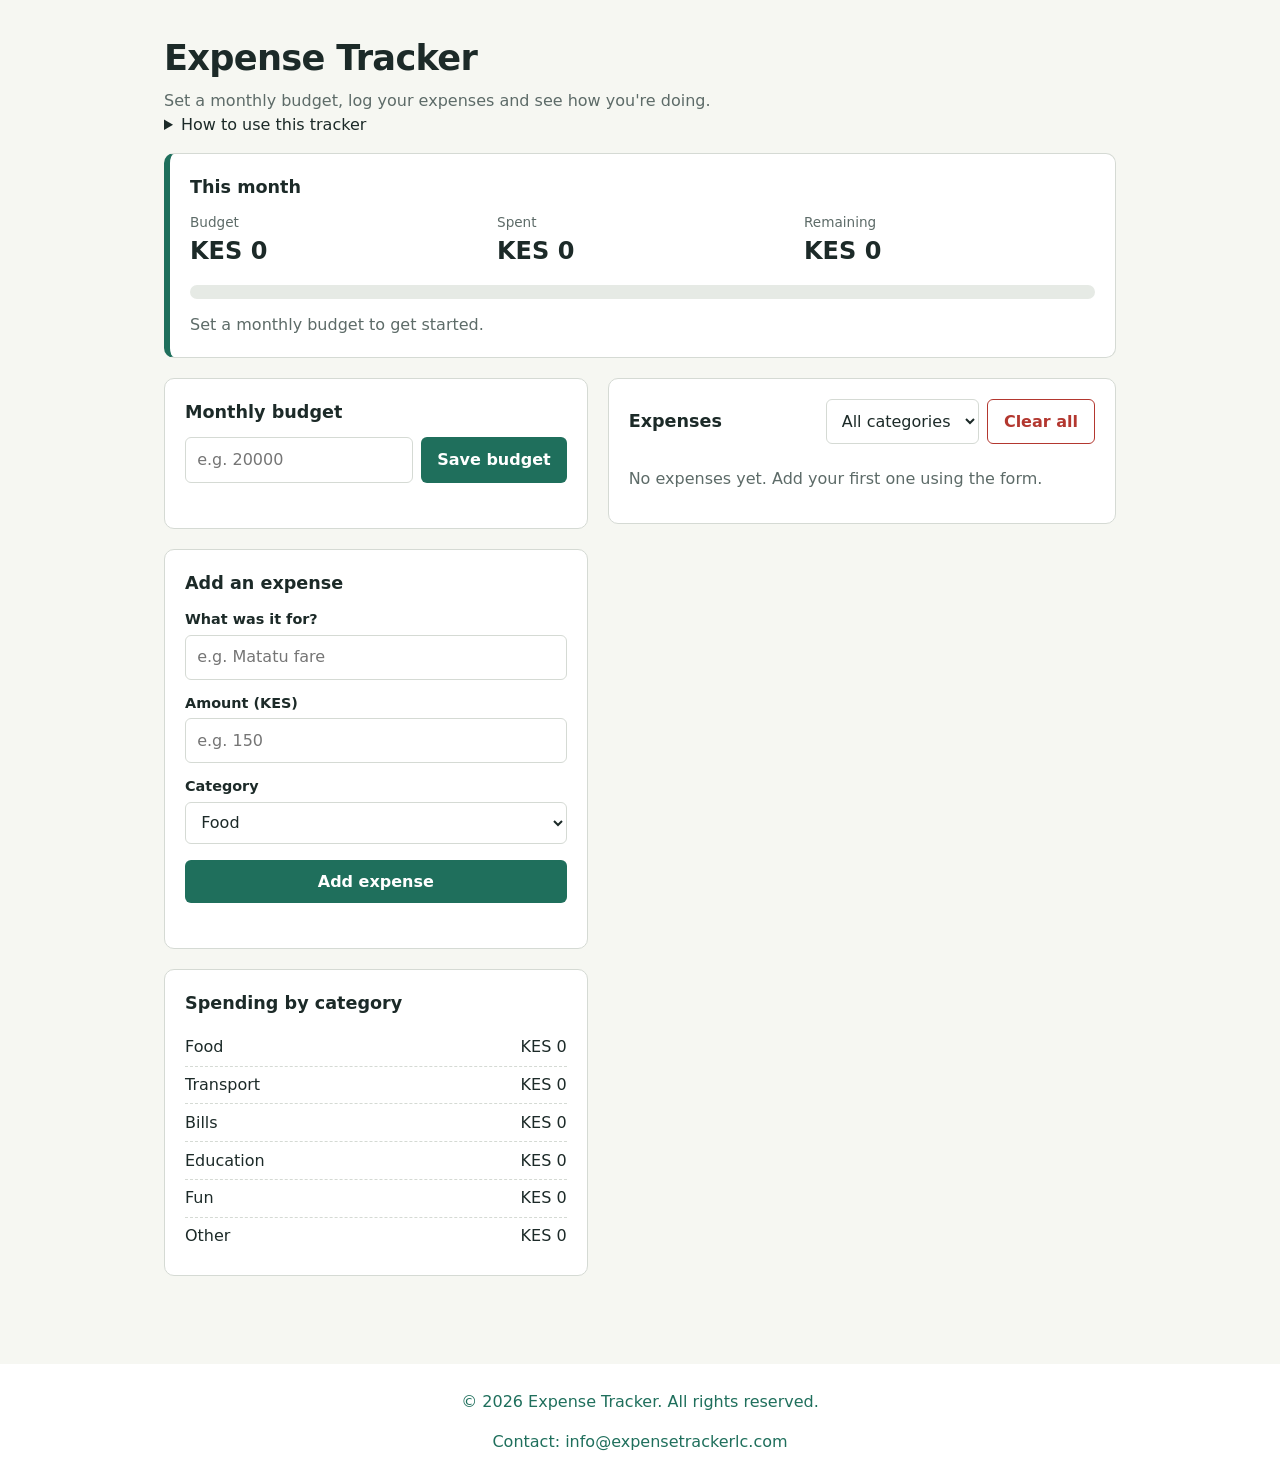
<file: dashboard.html>
<!DOCTYPE html>
<html lang="en">
<head>
  <meta charset="UTF-8">
  <meta name="viewport" content="width=device-width, initial-scale=1">
  <title>Expense Tracker – Track what you spend</title>
  <link rel="stylesheet" href="style.css">
</head>
<body>
  <header class="site-header">
    <h1>Expense Tracker</h1>
    <p>Set a monthly budget, log your expenses and see how you're doing.</p>
  <details>
		<summary>How to use this tracker</summary>
		<p2>Enter your monthly budget in "Monthly Budget" and fill in the form "Add Expense" below with the expense name, amount, category then click "Add Expense" to log it. Your expenses will appear in the table under "Expenses".</p2>
	</details>
  </header>

  <main>
    <!-- Dashboard: filled in by script.js -->
    <section class="dashboard" aria-labelledby="dash-title">
      <h2 id="dash-title">This month</h2>
      <div class="totals">
        <div><span class="label">Budget</span><strong id="budget-display">KES 0</strong></div>
        <div><span class="label">Spent</span><strong id="spent-display">KES 0</strong></div>
        <div><span class="label">Remaining</span><strong id="remaining-display">KES 0</strong></div>
      </div>
      <div class="bar" role="progressbar" aria-valuemin="0" aria-valuemax="100" aria-valuenow="0" id="progress-bar">
        <div class="bar-fill" id="progress-fill"></div>
      </div>
      <p id="status-message" class="status status-empty">Set a monthly budget to get started.</p>
    </section>

    <div class="columns">
      <div class="left">
        <section aria-labelledby="budget-title">
          <h2 id="budget-title">Monthly budget</h2>
          <form id="budget-form" class="row">
            <label for="budget-input" class="visually-hidden">Monthly budget in KES</label>
            <input type="number" id="budget-input" min="1" step="1" placeholder="e.g. 20000">
            <button type="submit">Save budget</button>
          </form>
          <p id="budget-error" class="error" role="alert"></p>
        </section>

        <section aria-labelledby="add-title">
          <h2 id="add-title">Add an expense</h2>
          <form id="expense-form">
            <label for="description">What was it for?</label>
            <input type="text" id="description" maxlength="60" placeholder="e.g. Matatu fare">

            <label for="amount">Amount (KES)</label>
            <input type="number" id="amount" min="1" step="1" placeholder="e.g. 150">

            <label for="category">Category</label>
            <select id="category">
              <option value="Food">Food</option>
              <option value="Transport">Transport</option>
              <option value="Bills">Bills</option>
              <option value="Education">Education</option>
              <option value="Fun">Fun</option>
              <option value="Other">Other</option>
            </select>

            <button type="submit">Add expense</button>
            <p id="expense-error" class="error" role="alert"></p>
          </form>
        </section>

        <section aria-labelledby="cat-title">
          <h2 id="cat-title">Spending by category</h2>
          <ul id="category-list" class="category-list"></ul>
        </section>
      </div>

      <section class="right" aria-labelledby="list-title">
        <div class="list-head">
          <h2 id="list-title">Expenses</h2>
          <div class="row">
            <label for="filter" class="visually-hidden">Filter by category</label>
            <select id="filter">
              <option value="All">All categories</option>
              <option value="Food">Food</option>
              <option value="Transport">Transport</option>
              <option value="Bills">Bills</option>
              <option value="Education">Education</option>
              <option value="Fun">Fun</option>
              <option value="Other">Other</option>
            </select>
            <button type="button" id="clear-all" class="secondary">Clear all</button>
          </div>
        </div>
        <ul id="expense-list" class="expense-list"></ul>
      </section>
    </div>
  </main>

  <script src="script.js"></script>
  <script src="logout.js"></script>
  <script>
  document.getElementById('logout').addEventListener('click', async (e) => {
    e.preventDefault();
    await sb.auth.signOut();
    location.href = 'login.html';
  });
</script>
</body>
<footer>
  <p>&copy; 2026 Expense Tracker. All rights reserved.</p>
  <p>Contact: info@expensetrackerlc.com</p>
</footer>
</html>
</file>
<file: style.css>
:root {
  --paper: #f6f7f2;
  --ink: #1c2a28;
  --muted: #5d6b68;
  --line: #d5dad4;
  --surface: #ffffff;
  --accent: #1f6f5c;
  --good: #1f7a4d;
  --warn: #a8710f;
  --bad: #b3372f;
}

* { box-sizing: border-box; }

body {
  margin: 0;
  background: var(--paper);
  color: var(--ink);
  font-family: "Segoe UI", system-ui, -apple-system, Roboto, sans-serif;
  line-height: 1.5;
}

.site-header {
  padding: 2rem 1.25rem 1rem;
  max-width: 62rem;
  margin: 0 auto;
}
.site-header h1 { margin: 0; font-size: 2.2rem; letter-spacing: -0.02em; }
.site-header p { margin: 0.25rem 0 0; color: var(--muted); }

main { max-width: 62rem; margin: 0 auto; padding: 0 1.25rem 3rem; }

h2 { font-size: 1.1rem; margin: 0 0 0.75rem; }

section {
  background: var(--surface);
  border: 1px solid var(--line);
  border-radius: 10px;
  padding: 1.25rem;
  margin-bottom: 1.25rem;
}

/* Dashboard */
.dashboard { border-left: 6px solid var(--accent); }
.totals { display: grid; grid-template-columns: repeat(3, 1fr); gap: 1rem; margin-bottom: 1rem; }
.totals .label { display: block; color: var(--muted); font-size: 0.85rem; }
.totals strong { font-size: 1.5rem; }

.bar { height: 14px; background: #e6eae5; border-radius: 7px; overflow: hidden; }
.bar-fill { height: 100%; width: 0; background: var(--good); transition: width 0.3s ease, background-color 0.3s ease; }

.status { margin: 0.9rem 0 0; font-weight: 600; }
.status-empty { color: var(--muted); font-weight: 400; }
.status-good { color: var(--good); }
.status-warn { color: var(--warn); }
.status-bad { color: var(--bad); }

/* Layout */
.columns { display: grid; grid-template-columns: 1fr 1.2fr; gap: 1.25rem; align-items: start; }

/* Forms */
form label { display: block; margin: 0.8rem 0 0.25rem; font-weight: 600; font-size: 0.9rem; }
.row { display: flex; gap: 0.5rem; flex-wrap: wrap; }
.row input { flex: 1; min-width: 8rem; }

input, select {
  width: 100%;
  padding: 0.6rem 0.7rem;
  border: 1px solid var(--line);
  border-radius: 6px;
  font: inherit;
  background: #fff;
  color: inherit;
}
.row select { width: auto; }

button {
  padding: 0.6rem 1rem;
  border: 0;
  border-radius: 6px;
  background: var(--accent);
  color: #fff;
  font: inherit;
  font-weight: 600;
  cursor: pointer;
}
button:hover { background: #185a4a; }
form#expense-form button { margin-top: 1rem; width: 100%; }
button.secondary { background: transparent; color: var(--bad); border: 1px solid var(--bad); }
button.secondary:hover { background: #fbeceb; }

:focus-visible { outline: 3px solid #f0b429; outline-offset: 2px; }

.error { color: var(--bad); font-size: 0.9rem; min-height: 1.2em; margin: 0.5rem 0 0; }

/* Lists */
.list-head { display: flex; justify-content: space-between; align-items: center; gap: 1rem; flex-wrap: wrap; margin-bottom: 0.75rem; }
.list-head h2 { margin: 0; }

.expense-list, .category-list { list-style: none; margin: 0; padding: 0; }

.expense-list li {
  display: grid;
  grid-template-columns: 1fr auto auto;
  align-items: center;
  gap: 0.75rem;
  padding: 0.7rem 0;
  border-bottom: 1px solid var(--line);
}
.expense-list li:last-child { border-bottom: 0; }
.expense-list .name { font-weight: 600; }
.expense-list .meta { display: block; color: var(--muted); font-size: 0.82rem; font-weight: 400; }
.expense-list .amount { font-variant-numeric: tabular-nums; font-weight: 600; }
.expense-list .big { color: var(--bad); }
.expense-list button { padding: 0.3rem 0.6rem; font-size: 0.85rem; background: transparent; color: var(--muted); border: 1px solid var(--line); }
.expense-list button:hover { color: var(--bad); border-color: var(--bad); background: transparent; }

.category-list li { display: flex; justify-content: space-between; padding: 0.4rem 0; border-bottom: 1px dashed var(--line); }
.category-list li:last-child { border-bottom: 0; }
.category-list .top { font-weight: 700; }

.empty { color: var(--muted); padding: 1rem 0; }

.visually-hidden {
  position: absolute; width: 1px; height: 1px; overflow: hidden;
  clip: rect(0 0 0 0); white-space: nowrap;
}

@media (max-width: 760px) {
  .columns { grid-template-columns: 1fr; }
  .totals strong { font-size: 1.15rem; }
}

@media (prefers-reduced-motion: reduce) {
  .bar-fill { transition: none; }
}

footer {
  background: var(--surface);
  color: var(--accent);
  text-align: center;
  padding: 10px;
  margin-top: 20px;
}
</file>
